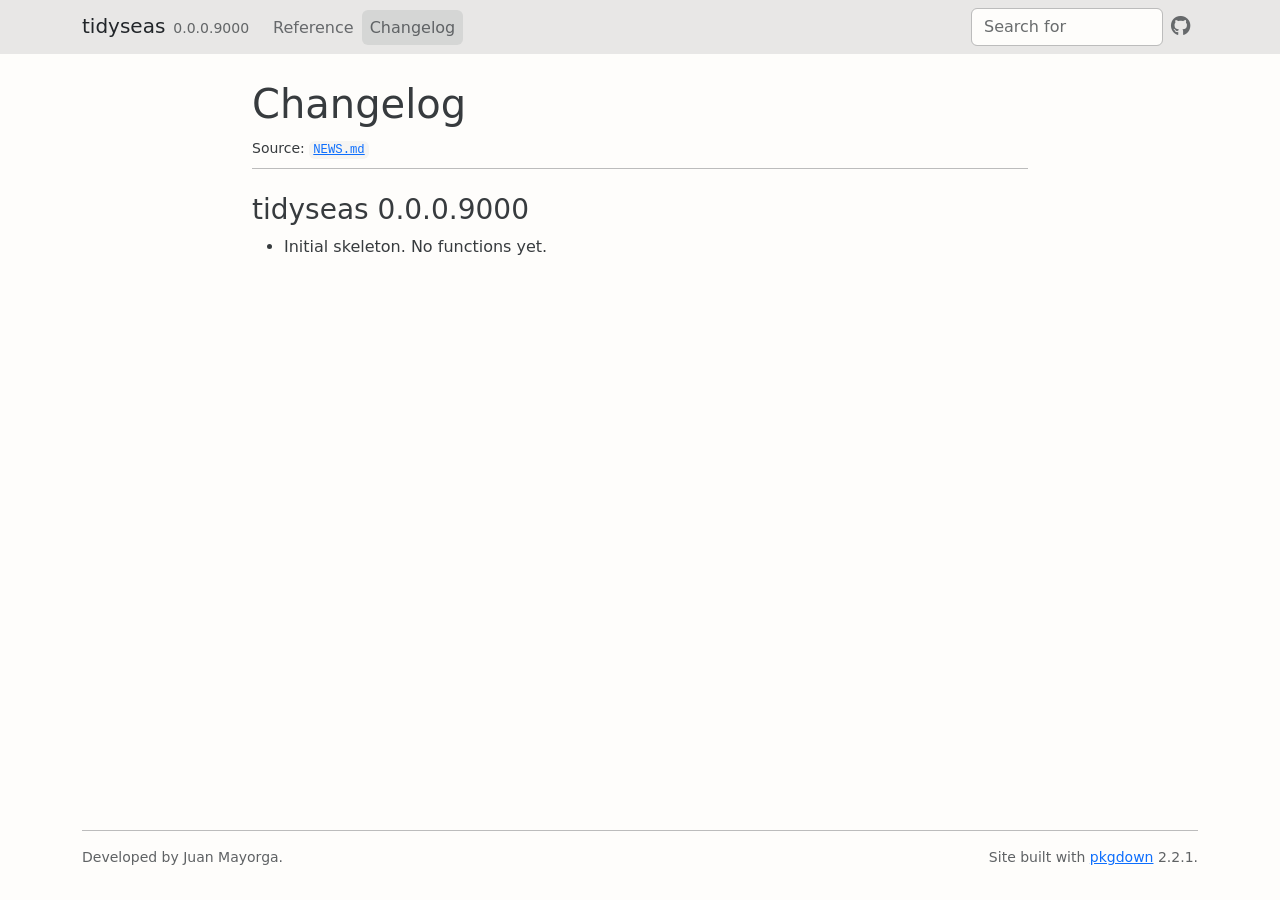
<file: news/index.html>
<!DOCTYPE html>
<!-- Generated by pkgdown: do not edit by hand --><html lang="en"><head><meta http-equiv="Content-Type" content="text/html; charset=UTF-8"><meta charset="utf-8"><meta http-equiv="X-UA-Compatible" content="IE=edge"><meta name="viewport" content="width=device-width, initial-scale=1, shrink-to-fit=no"><title>Changelog • tidyseas</title><script src="../deps/jquery-3.6.0/jquery-3.6.0.min.js"></script><meta name="viewport" content="width=device-width, initial-scale=1, shrink-to-fit=no"><link href="../deps/bootstrap-5.3.8/bootstrap.min.css" rel="stylesheet"><script src="../deps/bootstrap-5.3.8/bootstrap.bundle.min.js"></script><link href="../deps/font-awesome-6.5.2/css/all.min.css" rel="stylesheet"><link href="../deps/font-awesome-6.5.2/css/v4-shims.min.css" rel="stylesheet"><script src="../deps/headroom-0.11.0/headroom.min.js"></script><script src="../deps/headroom-0.11.0/jQuery.headroom.min.js"></script><script src="../deps/bootstrap-toc-1.0.1/bootstrap-toc.min.js"></script><script src="../deps/clipboard.js-2.0.11/clipboard.min.js"></script><script src="../deps/search-1.0.0/autocomplete.jquery.min.js"></script><script src="../deps/search-1.0.0/fuse.min.js"></script><script src="../deps/search-1.0.0/mark.min.js"></script><!-- pkgdown --><script src="../pkgdown.js"></script><link href="../extra.css" rel="stylesheet"><meta property="og:title" content="Changelog"></head><body>
    <a href="#main" class="visually-hidden-focusable">Skip to contents</a>


    <nav class="navbar navbar-expand-lg fixed-top bg-light" data-bs-theme="light" aria-label="Site navigation"><div class="container">

    <a class="navbar-brand me-2" href="../index.html">tidyseas</a>

    <small class="nav-text text-muted me-auto" data-bs-toggle="tooltip" data-bs-placement="bottom" title="">0.0.0.9000</small>


    <button class="navbar-toggler" type="button" data-bs-toggle="collapse" data-bs-target="#navbar" aria-controls="navbar" aria-expanded="false" aria-label="Toggle navigation">
      <span class="navbar-toggler-icon"></span>
    </button>

    <div id="navbar" class="collapse navbar-collapse ms-3">
      <ul class="navbar-nav me-auto"><li class="nav-item"><a class="nav-link" href="../reference/index.html">Reference</a></li>
<li class="active nav-item"><a class="nav-link" href="../news/index.html">Changelog</a></li>
      </ul><ul class="navbar-nav"><li class="nav-item"><form class="form-inline" role="search">
 <input class="form-control" type="search" name="search-input" id="search-input" autocomplete="off" aria-label="Search site" placeholder="Search for" data-search-index="../search.json"></form></li>
<li class="nav-item"><a class="external-link nav-link" href="https://github.com/pristine-seas/tidyseas/" aria-label="GitHub"><span class="fa fab fa-github fa-lg"></span></a></li>
      </ul></div>


  </div>
</nav><div class="container template-news">
<div class="row">
  <main id="main" class="col-md-9"><div class="page-header">

      <h1>Changelog</h1>
      <small>Source: <a href="https://github.com/pristine-seas/tidyseas/blob/main/NEWS.md" class="external-link"><code>NEWS.md</code></a></small>
    </div>

    <div class="section level2">
<h2 class="pkg-version" data-toc-text="0.0.0.9000" id="tidyseas-0009000">tidyseas 0.0.0.9000<a class="anchor" aria-label="anchor" href="#tidyseas-0009000"></a></h2>
<ul><li>Initial skeleton. No functions yet.</li>
</ul></div>
  </main></div>


    <footer><div class="pkgdown-footer-left">
  <p>Developed by Juan Mayorga.</p>
</div>

<div class="pkgdown-footer-right">
  <p>Site built with <a href="https://pkgdown.r-lib.org/" class="external-link">pkgdown</a> 2.2.1.</p>
</div>

    </footer></div>





  </body></html>
</file>
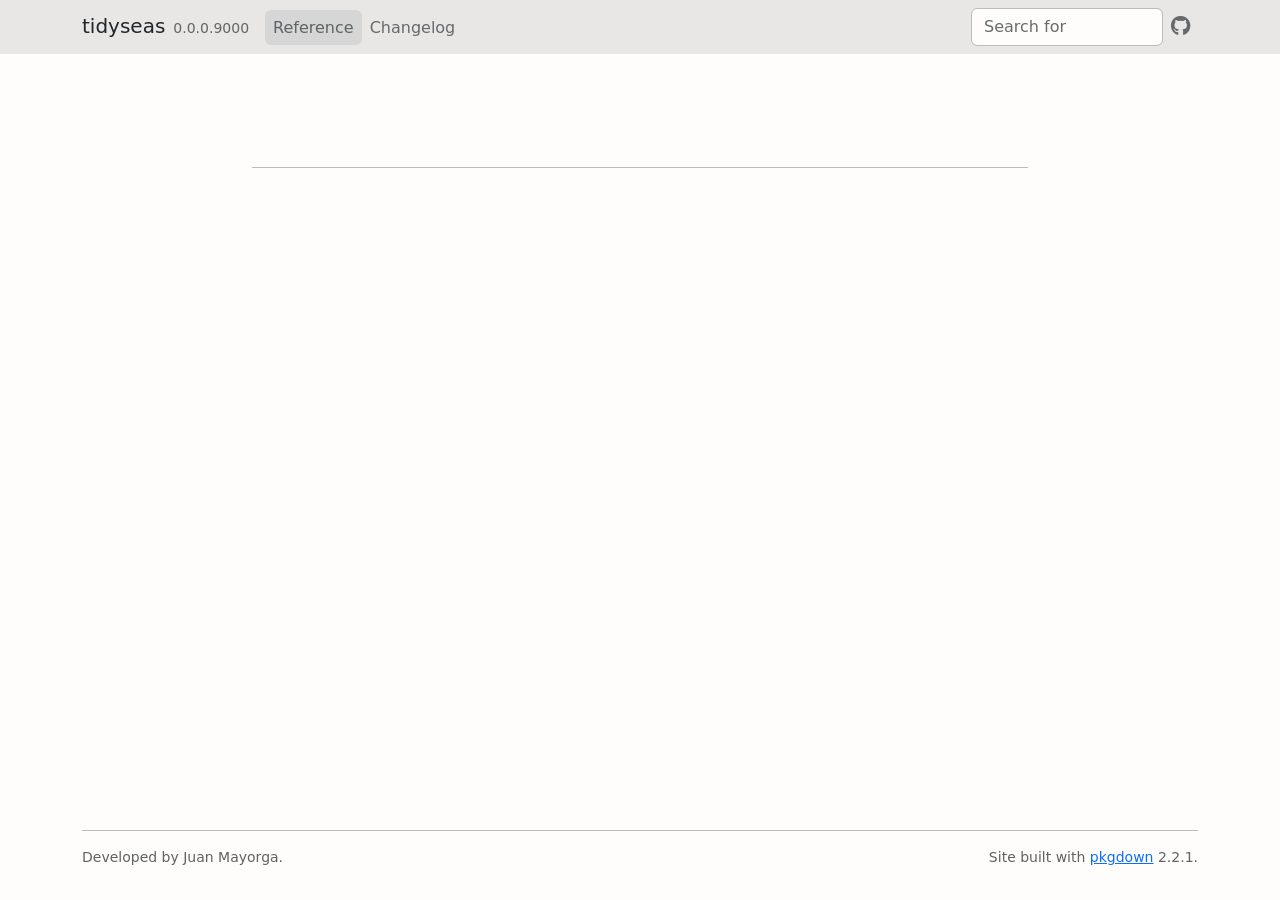
<file: reference/index.html>
<!DOCTYPE html>
<!-- Generated by pkgdown: do not edit by hand --><html lang="en"><head><meta http-equiv="Content-Type" content="text/html; charset=UTF-8"><meta charset="utf-8"><meta http-equiv="X-UA-Compatible" content="IE=edge"><meta name="viewport" content="width=device-width, initial-scale=1, shrink-to-fit=no"><title> • tidyseas</title><script src="../deps/jquery-3.6.0/jquery-3.6.0.min.js"></script><meta name="viewport" content="width=device-width, initial-scale=1, shrink-to-fit=no"><link href="../deps/bootstrap-5.3.8/bootstrap.min.css" rel="stylesheet"><script src="../deps/bootstrap-5.3.8/bootstrap.bundle.min.js"></script><link href="../deps/font-awesome-6.5.2/css/all.min.css" rel="stylesheet"><link href="../deps/font-awesome-6.5.2/css/v4-shims.min.css" rel="stylesheet"><script src="../deps/headroom-0.11.0/headroom.min.js"></script><script src="../deps/headroom-0.11.0/jQuery.headroom.min.js"></script><script src="../deps/bootstrap-toc-1.0.1/bootstrap-toc.min.js"></script><script src="../deps/clipboard.js-2.0.11/clipboard.min.js"></script><script src="../deps/search-1.0.0/autocomplete.jquery.min.js"></script><script src="../deps/search-1.0.0/fuse.min.js"></script><script src="../deps/search-1.0.0/mark.min.js"></script><!-- pkgdown --><script src="../pkgdown.js"></script><link href="../extra.css" rel="stylesheet"><meta property="og:title" content=""></head><body>
    <a href="#main" class="visually-hidden-focusable">Skip to contents</a>


    <nav class="navbar navbar-expand-lg fixed-top bg-light" data-bs-theme="light" aria-label="Site navigation"><div class="container">

    <a class="navbar-brand me-2" href="../index.html">tidyseas</a>

    <small class="nav-text text-muted me-auto" data-bs-toggle="tooltip" data-bs-placement="bottom" title="">0.0.0.9000</small>


    <button class="navbar-toggler" type="button" data-bs-toggle="collapse" data-bs-target="#navbar" aria-controls="navbar" aria-expanded="false" aria-label="Toggle navigation">
      <span class="navbar-toggler-icon"></span>
    </button>

    <div id="navbar" class="collapse navbar-collapse ms-3">
      <ul class="navbar-nav me-auto"><li class="active nav-item"><a class="nav-link" href="../reference/index.html">Reference</a></li>
<li class="nav-item"><a class="nav-link" href="../news/index.html">Changelog</a></li>
      </ul><ul class="navbar-nav"><li class="nav-item"><form class="form-inline" role="search">
 <input class="form-control" type="search" name="search-input" id="search-input" autocomplete="off" aria-label="Search site" placeholder="Search for" data-search-index="../search.json"></form></li>
<li class="nav-item"><a class="external-link nav-link" href="https://github.com/pristine-seas/tidyseas/" aria-label="GitHub"><span class="fa fab fa-github fa-lg"></span></a></li>
      </ul></div>


  </div>
</nav><div class="container template-reference-index">
<div class="row">
  <main id="main" class="col-md-9"><div class="page-header">

      <h1></h1>
    </div>


  </main></div>


    <footer><div class="pkgdown-footer-left">
  <p>Developed by Juan Mayorga.</p>
</div>

<div class="pkgdown-footer-right">
  <p>Site built with <a href="https://pkgdown.r-lib.org/" class="external-link">pkgdown</a> 2.2.1.</p>
</div>

    </footer></div>





  </body></html>
</file>
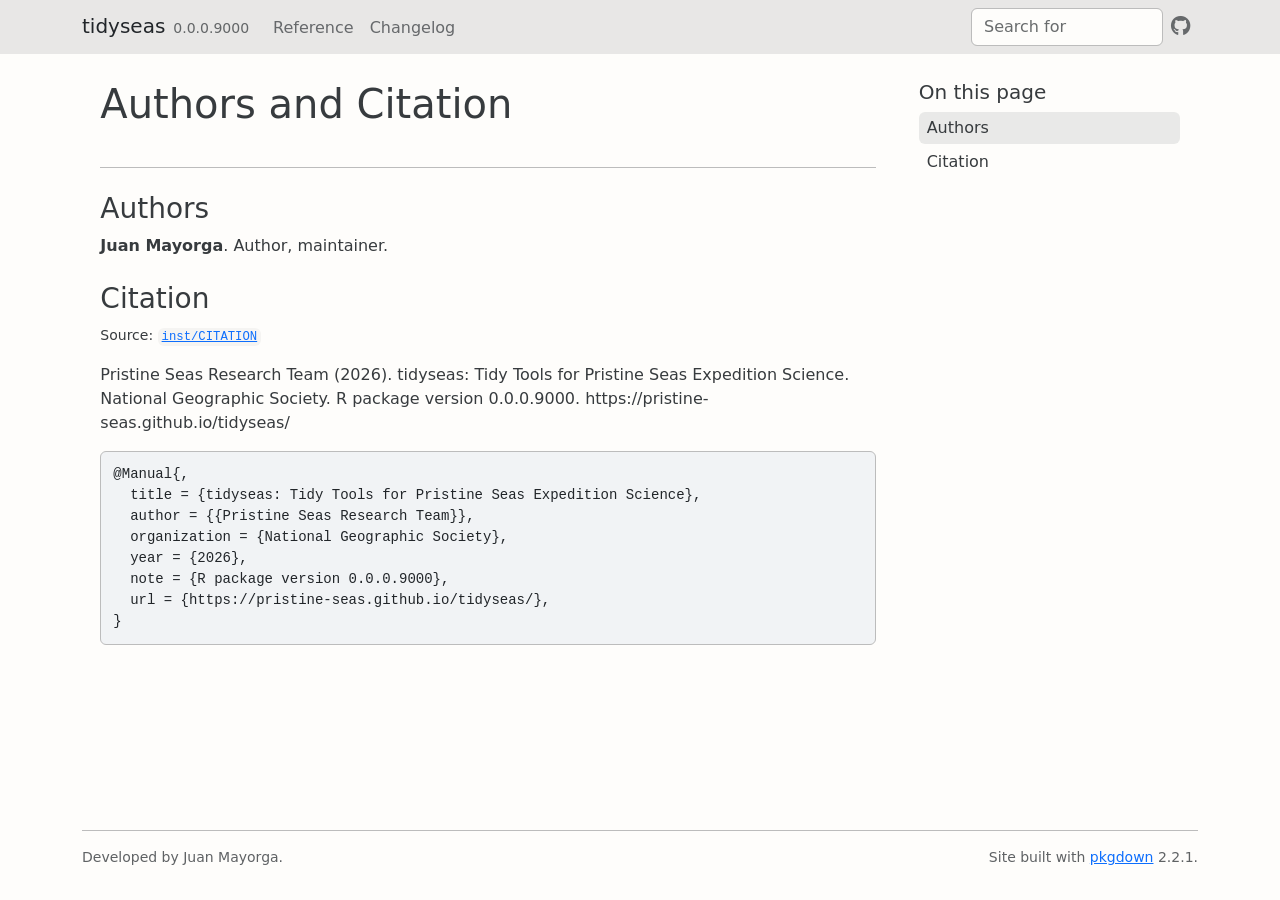
<file: authors.html>
<!DOCTYPE html>
<!-- Generated by pkgdown: do not edit by hand --><html lang="en"><head><meta http-equiv="Content-Type" content="text/html; charset=UTF-8"><meta charset="utf-8"><meta http-equiv="X-UA-Compatible" content="IE=edge"><meta name="viewport" content="width=device-width, initial-scale=1, shrink-to-fit=no"><title>Authors and Citation • tidyseas</title><script src="deps/jquery-3.6.0/jquery-3.6.0.min.js"></script><meta name="viewport" content="width=device-width, initial-scale=1, shrink-to-fit=no"><link href="deps/bootstrap-5.3.8/bootstrap.min.css" rel="stylesheet"><script src="deps/bootstrap-5.3.8/bootstrap.bundle.min.js"></script><link href="deps/font-awesome-6.5.2/css/all.min.css" rel="stylesheet"><link href="deps/font-awesome-6.5.2/css/v4-shims.min.css" rel="stylesheet"><script src="deps/headroom-0.11.0/headroom.min.js"></script><script src="deps/headroom-0.11.0/jQuery.headroom.min.js"></script><script src="deps/bootstrap-toc-1.0.1/bootstrap-toc.min.js"></script><script src="deps/clipboard.js-2.0.11/clipboard.min.js"></script><script src="deps/search-1.0.0/autocomplete.jquery.min.js"></script><script src="deps/search-1.0.0/fuse.min.js"></script><script src="deps/search-1.0.0/mark.min.js"></script><!-- pkgdown --><script src="pkgdown.js"></script><link href="extra.css" rel="stylesheet"><meta property="og:title" content="Authors and Citation"></head><body>
    <a href="#main" class="visually-hidden-focusable">Skip to contents</a>


    <nav class="navbar navbar-expand-lg fixed-top bg-light" data-bs-theme="light" aria-label="Site navigation"><div class="container">

    <a class="navbar-brand me-2" href="index.html">tidyseas</a>

    <small class="nav-text text-muted me-auto" data-bs-toggle="tooltip" data-bs-placement="bottom" title="">0.0.0.9000</small>


    <button class="navbar-toggler" type="button" data-bs-toggle="collapse" data-bs-target="#navbar" aria-controls="navbar" aria-expanded="false" aria-label="Toggle navigation">
      <span class="navbar-toggler-icon"></span>
    </button>

    <div id="navbar" class="collapse navbar-collapse ms-3">
      <ul class="navbar-nav me-auto"><li class="nav-item"><a class="nav-link" href="reference/index.html">Reference</a></li>
<li class="nav-item"><a class="nav-link" href="news/index.html">Changelog</a></li>
      </ul><ul class="navbar-nav"><li class="nav-item"><form class="form-inline" role="search">
 <input class="form-control" type="search" name="search-input" id="search-input" autocomplete="off" aria-label="Search site" placeholder="Search for" data-search-index="search.json"></form></li>
<li class="nav-item"><a class="external-link nav-link" href="https://github.com/pristine-seas/tidyseas/" aria-label="GitHub"><span class="fa fab fa-github fa-lg"></span></a></li>
      </ul></div>


  </div>
</nav><div class="container template-citation-authors">
<div class="row">
  <main id="main" class="col-md-9"><div class="page-header">

      <h1>Authors and Citation</h1>
    </div>

    <div class="section level2">
      <h2>Authors</h2>

      <ul class="list-unstyled"><li>
          <p><strong>Juan Mayorga</strong>. Author, maintainer.
          </p>
        </li>
      </ul></div>

    <div class="section level2">
      <h2 id="citation">Citation</h2>
      <p><small class="dont-index">Source: <a href="https://github.com/pristine-seas/tidyseas/blob/main/inst/CITATION" class="external-link"><code>inst/CITATION</code></a></small></p>

      <p>Pristine Seas Research Team (2026). tidyseas: Tidy Tools for Pristine Seas Expedition Science. National Geographic Society. R package version 0.0.0.9000. https://pristine-seas.github.io/tidyseas/</p>
      <pre>@Manual{,
  title = {tidyseas: Tidy Tools for Pristine Seas Expedition Science},
  author = {{Pristine Seas Research Team}},
  organization = {National Geographic Society},
  year = {2026},
  note = {R package version 0.0.0.9000},
  url = {https://pristine-seas.github.io/tidyseas/},
}</pre>
    </div>

  </main><aside class="col-md-3"><nav id="toc" aria-label="Table of contents"><h2>On this page</h2>
    </nav></aside></div>


    <footer><div class="pkgdown-footer-left">
  <p>Developed by Juan Mayorga.</p>
</div>

<div class="pkgdown-footer-right">
  <p>Site built with <a href="https://pkgdown.r-lib.org/" class="external-link">pkgdown</a> 2.2.1.</p>
</div>

    </footer></div>





  </body></html>
</file>
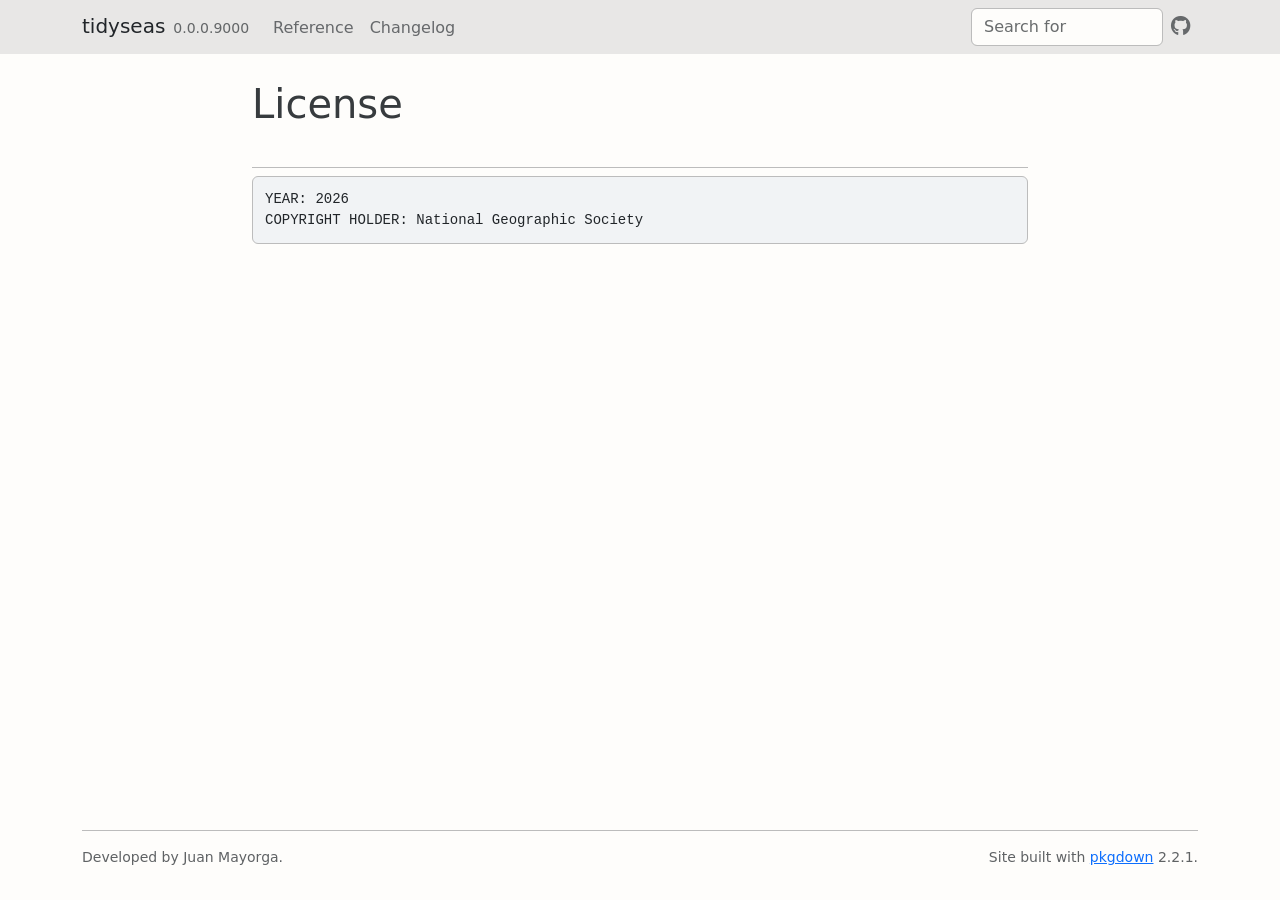
<file: LICENSE-text.html>
<!DOCTYPE html>
<!-- Generated by pkgdown: do not edit by hand --><html lang="en"><head><meta http-equiv="Content-Type" content="text/html; charset=UTF-8"><meta charset="utf-8"><meta http-equiv="X-UA-Compatible" content="IE=edge"><meta name="viewport" content="width=device-width, initial-scale=1, shrink-to-fit=no"><title>License • tidyseas</title><script src="deps/jquery-3.6.0/jquery-3.6.0.min.js"></script><meta name="viewport" content="width=device-width, initial-scale=1, shrink-to-fit=no"><link href="deps/bootstrap-5.3.8/bootstrap.min.css" rel="stylesheet"><script src="deps/bootstrap-5.3.8/bootstrap.bundle.min.js"></script><link href="deps/font-awesome-6.5.2/css/all.min.css" rel="stylesheet"><link href="deps/font-awesome-6.5.2/css/v4-shims.min.css" rel="stylesheet"><script src="deps/headroom-0.11.0/headroom.min.js"></script><script src="deps/headroom-0.11.0/jQuery.headroom.min.js"></script><script src="deps/bootstrap-toc-1.0.1/bootstrap-toc.min.js"></script><script src="deps/clipboard.js-2.0.11/clipboard.min.js"></script><script src="deps/search-1.0.0/autocomplete.jquery.min.js"></script><script src="deps/search-1.0.0/fuse.min.js"></script><script src="deps/search-1.0.0/mark.min.js"></script><!-- pkgdown --><script src="pkgdown.js"></script><link href="extra.css" rel="stylesheet"><meta property="og:title" content="License"></head><body>
    <a href="#main" class="visually-hidden-focusable">Skip to contents</a>


    <nav class="navbar navbar-expand-lg fixed-top bg-light" data-bs-theme="light" aria-label="Site navigation"><div class="container">

    <a class="navbar-brand me-2" href="index.html">tidyseas</a>

    <small class="nav-text text-muted me-auto" data-bs-toggle="tooltip" data-bs-placement="bottom" title="">0.0.0.9000</small>


    <button class="navbar-toggler" type="button" data-bs-toggle="collapse" data-bs-target="#navbar" aria-controls="navbar" aria-expanded="false" aria-label="Toggle navigation">
      <span class="navbar-toggler-icon"></span>
    </button>

    <div id="navbar" class="collapse navbar-collapse ms-3">
      <ul class="navbar-nav me-auto"><li class="nav-item"><a class="nav-link" href="reference/index.html">Reference</a></li>
<li class="nav-item"><a class="nav-link" href="news/index.html">Changelog</a></li>
      </ul><ul class="navbar-nav"><li class="nav-item"><form class="form-inline" role="search">
 <input class="form-control" type="search" name="search-input" id="search-input" autocomplete="off" aria-label="Search site" placeholder="Search for" data-search-index="search.json"></form></li>
<li class="nav-item"><a class="external-link nav-link" href="https://github.com/pristine-seas/tidyseas/" aria-label="GitHub"><span class="fa fab fa-github fa-lg"></span></a></li>
      </ul></div>


  </div>
</nav><div class="container template-title-body">
<div class="row">
  <main id="main" class="col-md-9"><div class="page-header">

      <h1>License</h1>

    </div>

<pre>YEAR: 2026
COPYRIGHT HOLDER: National Geographic Society
</pre>

  </main></div>


    <footer><div class="pkgdown-footer-left">
  <p>Developed by Juan Mayorga.</p>
</div>

<div class="pkgdown-footer-right">
  <p>Site built with <a href="https://pkgdown.r-lib.org/" class="external-link">pkgdown</a> 2.2.1.</p>
</div>

    </footer></div>





  </body></html>
</file>
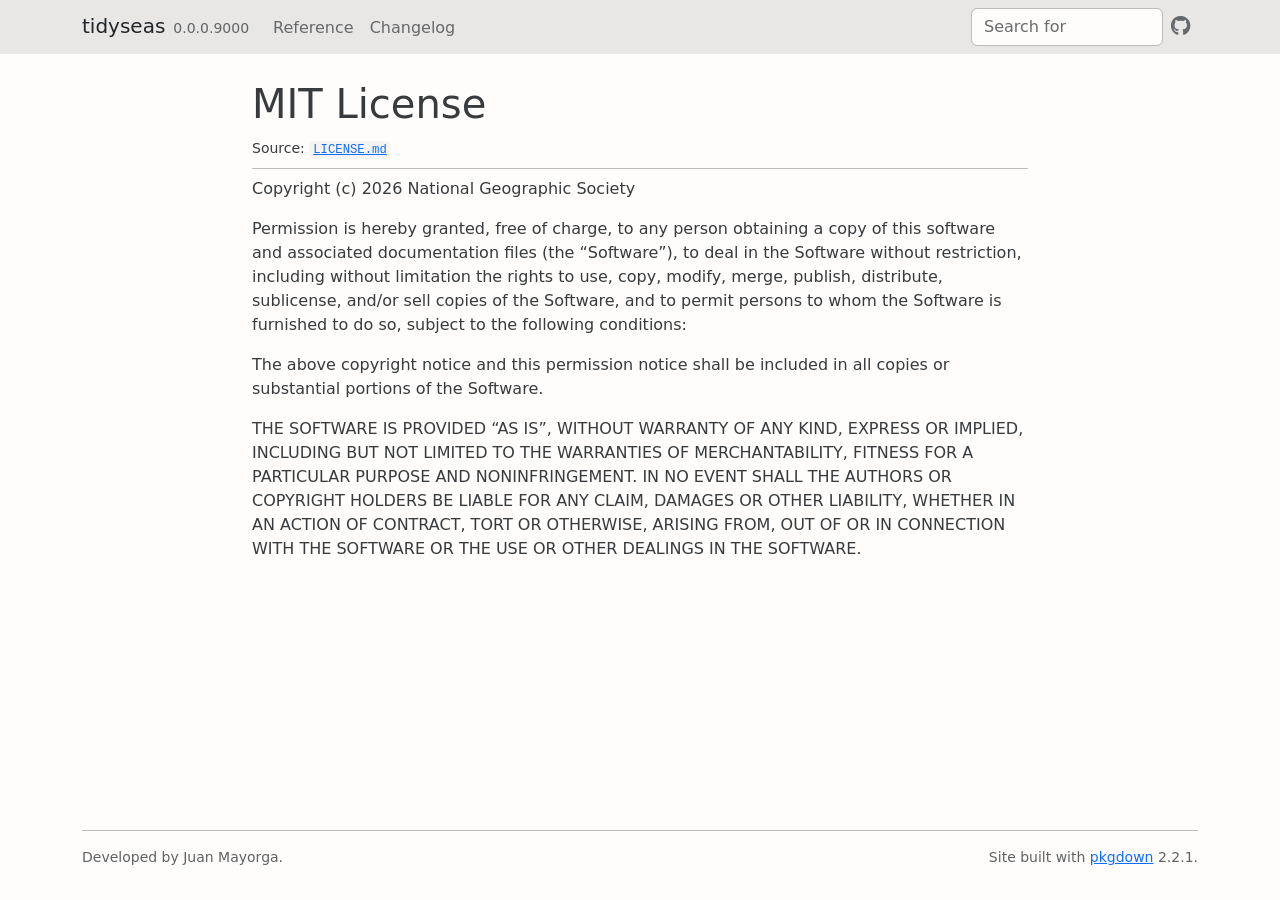
<file: LICENSE.html>
<!DOCTYPE html>
<!-- Generated by pkgdown: do not edit by hand --><html lang="en"><head><meta http-equiv="Content-Type" content="text/html; charset=UTF-8"><meta charset="utf-8"><meta http-equiv="X-UA-Compatible" content="IE=edge"><meta name="viewport" content="width=device-width, initial-scale=1, shrink-to-fit=no"><title>MIT License • tidyseas</title><script src="deps/jquery-3.6.0/jquery-3.6.0.min.js"></script><meta name="viewport" content="width=device-width, initial-scale=1, shrink-to-fit=no"><link href="deps/bootstrap-5.3.8/bootstrap.min.css" rel="stylesheet"><script src="deps/bootstrap-5.3.8/bootstrap.bundle.min.js"></script><link href="deps/font-awesome-6.5.2/css/all.min.css" rel="stylesheet"><link href="deps/font-awesome-6.5.2/css/v4-shims.min.css" rel="stylesheet"><script src="deps/headroom-0.11.0/headroom.min.js"></script><script src="deps/headroom-0.11.0/jQuery.headroom.min.js"></script><script src="deps/bootstrap-toc-1.0.1/bootstrap-toc.min.js"></script><script src="deps/clipboard.js-2.0.11/clipboard.min.js"></script><script src="deps/search-1.0.0/autocomplete.jquery.min.js"></script><script src="deps/search-1.0.0/fuse.min.js"></script><script src="deps/search-1.0.0/mark.min.js"></script><!-- pkgdown --><script src="pkgdown.js"></script><link href="extra.css" rel="stylesheet"><meta property="og:title" content="MIT License"></head><body>
    <a href="#main" class="visually-hidden-focusable">Skip to contents</a>


    <nav class="navbar navbar-expand-lg fixed-top bg-light" data-bs-theme="light" aria-label="Site navigation"><div class="container">

    <a class="navbar-brand me-2" href="index.html">tidyseas</a>

    <small class="nav-text text-muted me-auto" data-bs-toggle="tooltip" data-bs-placement="bottom" title="">0.0.0.9000</small>


    <button class="navbar-toggler" type="button" data-bs-toggle="collapse" data-bs-target="#navbar" aria-controls="navbar" aria-expanded="false" aria-label="Toggle navigation">
      <span class="navbar-toggler-icon"></span>
    </button>

    <div id="navbar" class="collapse navbar-collapse ms-3">
      <ul class="navbar-nav me-auto"><li class="nav-item"><a class="nav-link" href="reference/index.html">Reference</a></li>
<li class="nav-item"><a class="nav-link" href="news/index.html">Changelog</a></li>
      </ul><ul class="navbar-nav"><li class="nav-item"><form class="form-inline" role="search">
 <input class="form-control" type="search" name="search-input" id="search-input" autocomplete="off" aria-label="Search site" placeholder="Search for" data-search-index="search.json"></form></li>
<li class="nav-item"><a class="external-link nav-link" href="https://github.com/pristine-seas/tidyseas/" aria-label="GitHub"><span class="fa fab fa-github fa-lg"></span></a></li>
      </ul></div>


  </div>
</nav><div class="container template-title-body">
<div class="row">
  <main id="main" class="col-md-9"><div class="page-header">

      <h1>MIT License</h1>
      <small class="dont-index">Source: <a href="https://github.com/pristine-seas/tidyseas/blob/main/LICENSE.md" class="external-link"><code>LICENSE.md</code></a></small>
    </div>

<div id="mit-license" class="section level1">

<p>Copyright (c) 2026 National Geographic Society</p>
<p>Permission is hereby granted, free of charge, to any person obtaining a copy of this software and associated documentation files (the “Software”), to deal in the Software without restriction, including without limitation the rights to use, copy, modify, merge, publish, distribute, sublicense, and/or sell copies of the Software, and to permit persons to whom the Software is furnished to do so, subject to the following conditions:</p>
<p>The above copyright notice and this permission notice shall be included in all copies or substantial portions of the Software.</p>
<p>THE SOFTWARE IS PROVIDED “AS IS”, WITHOUT WARRANTY OF ANY KIND, EXPRESS OR IMPLIED, INCLUDING BUT NOT LIMITED TO THE WARRANTIES OF MERCHANTABILITY, FITNESS FOR A PARTICULAR PURPOSE AND NONINFRINGEMENT. IN NO EVENT SHALL THE AUTHORS OR COPYRIGHT HOLDERS BE LIABLE FOR ANY CLAIM, DAMAGES OR OTHER LIABILITY, WHETHER IN AN ACTION OF CONTRACT, TORT OR OTHERWISE, ARISING FROM, OUT OF OR IN CONNECTION WITH THE SOFTWARE OR THE USE OR OTHER DEALINGS IN THE SOFTWARE.</p>
</div>

  </main></div>


    <footer><div class="pkgdown-footer-left">
  <p>Developed by Juan Mayorga.</p>
</div>

<div class="pkgdown-footer-right">
  <p>Site built with <a href="https://pkgdown.r-lib.org/" class="external-link">pkgdown</a> 2.2.1.</p>
</div>

    </footer></div>





  </body></html>
</file>
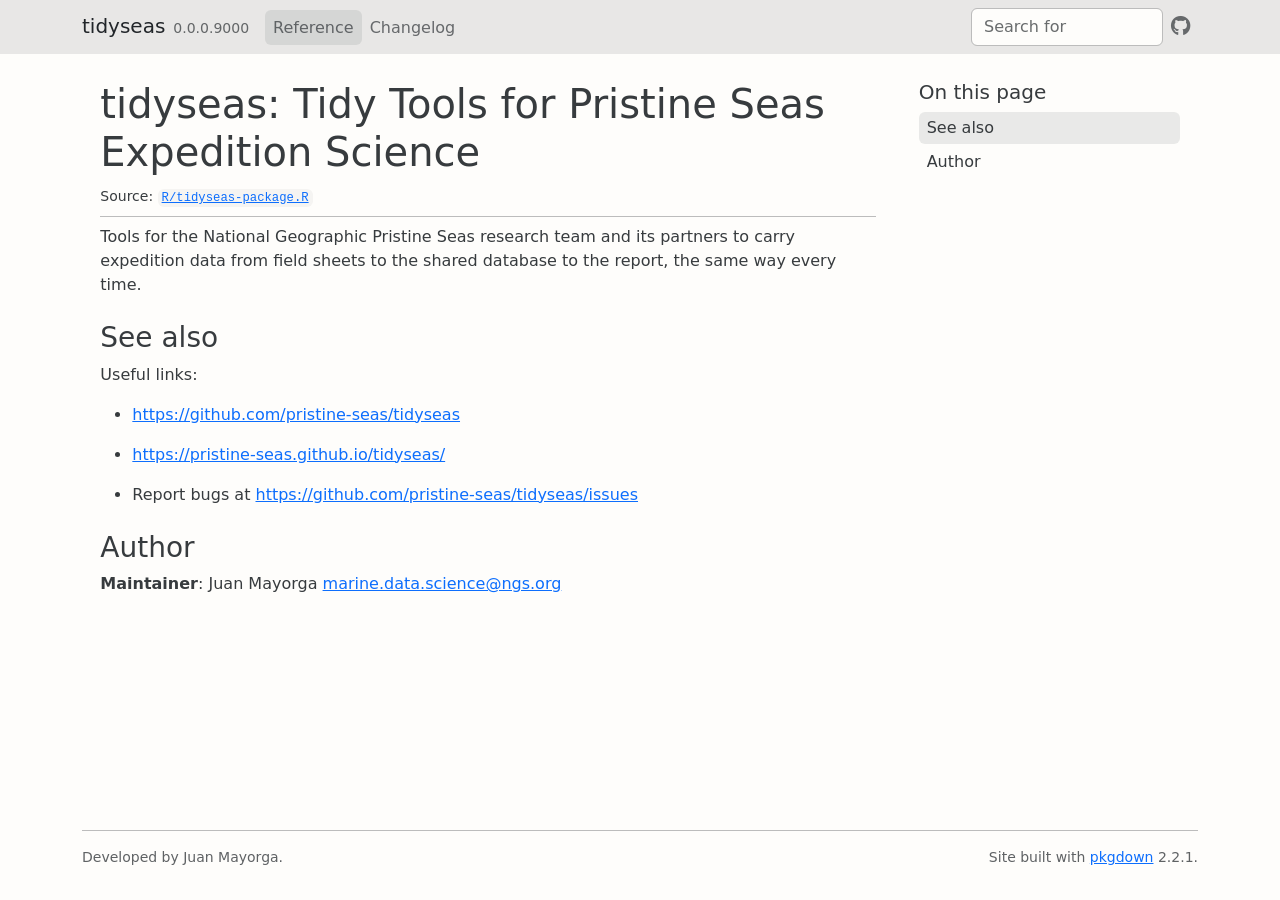
<file: reference/tidyseas-package.html>
<!DOCTYPE html>
<!-- Generated by pkgdown: do not edit by hand --><html lang="en"><head><meta http-equiv="Content-Type" content="text/html; charset=UTF-8"><meta charset="utf-8"><meta http-equiv="X-UA-Compatible" content="IE=edge"><meta name="viewport" content="width=device-width, initial-scale=1, shrink-to-fit=no"><title>tidyseas: Tidy Tools for Pristine Seas Expedition Science — tidyseas-package • tidyseas</title><script src="../deps/jquery-3.6.0/jquery-3.6.0.min.js"></script><meta name="viewport" content="width=device-width, initial-scale=1, shrink-to-fit=no"><link href="../deps/bootstrap-5.3.8/bootstrap.min.css" rel="stylesheet"><script src="../deps/bootstrap-5.3.8/bootstrap.bundle.min.js"></script><link href="../deps/font-awesome-6.5.2/css/all.min.css" rel="stylesheet"><link href="../deps/font-awesome-6.5.2/css/v4-shims.min.css" rel="stylesheet"><script src="../deps/headroom-0.11.0/headroom.min.js"></script><script src="../deps/headroom-0.11.0/jQuery.headroom.min.js"></script><script src="../deps/bootstrap-toc-1.0.1/bootstrap-toc.min.js"></script><script src="../deps/clipboard.js-2.0.11/clipboard.min.js"></script><script src="../deps/search-1.0.0/autocomplete.jquery.min.js"></script><script src="../deps/search-1.0.0/fuse.min.js"></script><script src="../deps/search-1.0.0/mark.min.js"></script><!-- pkgdown --><script src="../pkgdown.js"></script><link href="../extra.css" rel="stylesheet"><meta property="og:title" content="tidyseas: Tidy Tools for Pristine Seas Expedition Science — tidyseas-package"><meta name="description" content="Tools for the National Geographic Pristine Seas research team and its partners to carry expedition data from field sheets to the shared database to the report, the same way every time."><meta property="og:description" content="Tools for the National Geographic Pristine Seas research team and its partners to carry expedition data from field sheets to the shared database to the report, the same way every time."></head><body>
    <a href="#main" class="visually-hidden-focusable">Skip to contents</a>


    <nav class="navbar navbar-expand-lg fixed-top bg-light" data-bs-theme="light" aria-label="Site navigation"><div class="container">

    <a class="navbar-brand me-2" href="../index.html">tidyseas</a>

    <small class="nav-text text-muted me-auto" data-bs-toggle="tooltip" data-bs-placement="bottom" title="">0.0.0.9000</small>


    <button class="navbar-toggler" type="button" data-bs-toggle="collapse" data-bs-target="#navbar" aria-controls="navbar" aria-expanded="false" aria-label="Toggle navigation">
      <span class="navbar-toggler-icon"></span>
    </button>

    <div id="navbar" class="collapse navbar-collapse ms-3">
      <ul class="navbar-nav me-auto"><li class="active nav-item"><a class="nav-link" href="../reference/index.html">Reference</a></li>
<li class="nav-item"><a class="nav-link" href="../news/index.html">Changelog</a></li>
      </ul><ul class="navbar-nav"><li class="nav-item"><form class="form-inline" role="search">
 <input class="form-control" type="search" name="search-input" id="search-input" autocomplete="off" aria-label="Search site" placeholder="Search for" data-search-index="../search.json"></form></li>
<li class="nav-item"><a class="external-link nav-link" href="https://github.com/pristine-seas/tidyseas/" aria-label="GitHub"><span class="fa fab fa-github fa-lg"></span></a></li>
      </ul></div>


  </div>
</nav><div class="container template-reference-topic">
<div class="row">
  <main id="main" class="col-md-9"><div class="page-header">

      <h1>tidyseas: Tidy Tools for Pristine Seas Expedition Science</h1>
      <small class="dont-index">Source: <a href="https://github.com/pristine-seas/tidyseas/blob/main/R/tidyseas-package.R" class="external-link"><code>R/tidyseas-package.R</code></a></small>
      <div class="d-none name"><code>tidyseas-package.Rd</code></div>
    </div>

    <div class="ref-description section level2">
    <p>Tools for the National Geographic Pristine Seas research team and its partners to carry expedition data from field sheets to the shared database to the report, the same way every time.</p>
    </div>


    <div class="section level2">
    <h2 id="see-also">See also<a class="anchor" aria-label="anchor" href="#see-also"></a></h2>
    <div class="dont-index"><p>Useful links:</p><ul><li><p><a href="https://github.com/pristine-seas/tidyseas" class="external-link">https://github.com/pristine-seas/tidyseas</a></p></li>
<li><p><a href="https://pristine-seas.github.io/tidyseas/">https://pristine-seas.github.io/tidyseas/</a></p></li>
<li><p>Report bugs at <a href="https://github.com/pristine-seas/tidyseas/issues" class="external-link">https://github.com/pristine-seas/tidyseas/issues</a></p></li>
</ul></div>
    </div>
    <div class="section level2">
    <h2 id="author">Author<a class="anchor" aria-label="anchor" href="#author"></a></h2>
    <p><strong>Maintainer</strong>: Juan Mayorga <a href="mailto:marine.data.science@ngs.org">marine.data.science@ngs.org</a></p>
    </div>

  </main><aside class="col-md-3"><nav id="toc" aria-label="Table of contents"><h2>On this page</h2>
    </nav></aside></div>


    <footer><div class="pkgdown-footer-left">
  <p>Developed by Juan Mayorga.</p>
</div>

<div class="pkgdown-footer-right">
  <p>Site built with <a href="https://pkgdown.r-lib.org/" class="external-link">pkgdown</a> 2.2.1.</p>
</div>

    </footer></div>





  </body></html>
</file>
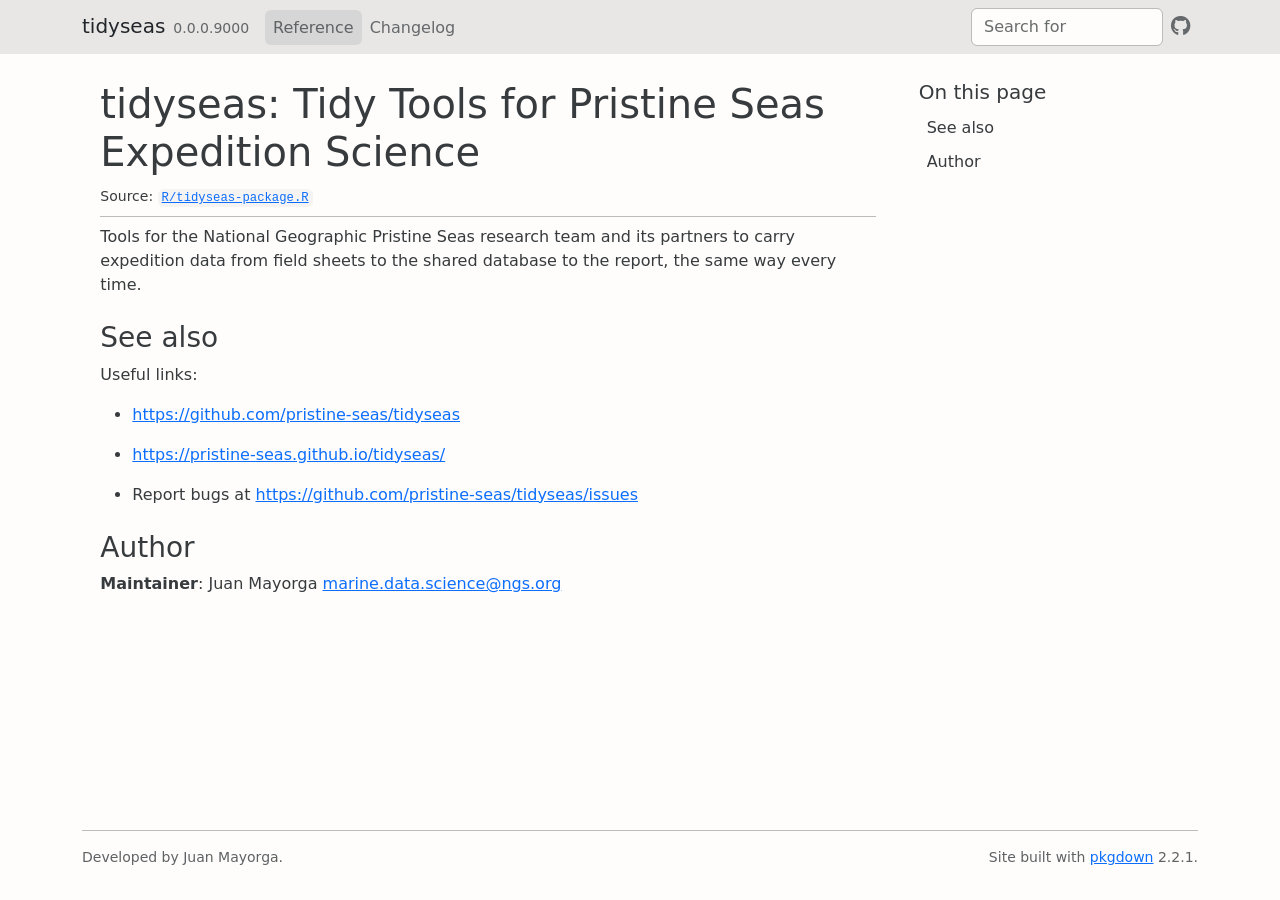
<file: reference/tidyseas.html>
<html>
  <head>
    <meta http-equiv="refresh" content="0;URL=https://pristine-seas.github.io/tidyseas/reference/tidyseas-package.html" />
    <meta name="robots" content="noindex">
    <link rel="canonical" href="https://pristine-seas.github.io/tidyseas/reference/tidyseas-package.html">
  </head>
</html>
</file>
<file: extra.css>
/* The Pristine Seas shield sits in the README title. pkgdown's stylesheet
   forces images to height: auto, which would let it fill the column, so pin
   it to the height of the title block and float it right. */
.page-header h1 img {
  width: auto;
  height: 90px;
  float: right;
  margin-top: 2px;
}

/* Lead line under the page title: the header rule moves below the subtitle
   so the title, shield and subtitle read as one block. */
.template-home .page-header { border-bottom: 0; margin-bottom: 0; padding-bottom: 0; min-height: 0; }
.template-home .page-header h1 { margin-bottom: 0; }
.template-home p.subtitle {
  font-size: 1.25rem;
  color: var(--bs-secondary-color, #6c757d);
  margin: 0.25rem 0 1.5rem;
  padding-bottom: 1rem;
  border-bottom: 1px solid var(--bs-border-color, #dee2e6);
}
</file>
<file: deps/font-awesome-6.5.2/css/v4-shims.min.css>
/*!
 * Font Awesome Free 6.5.2 by @fontawesome - https://fontawesome.com
 * License - https://fontawesome.com/license/free (Icons: CC BY 4.0, Fonts: SIL OFL 1.1, Code: MIT License)
 * Copyright 2024 Fonticons, Inc.
 */
.fa.fa-glass:before{content:"\f000"}.fa.fa-envelope-o{font-family:"Font Awesome 6 Free";font-weight:400}.fa.fa-envelope-o:before{content:"\f0e0"}.fa.fa-star-o{font-family:"Font Awesome 6 Free";font-weight:400}.fa.fa-star-o:before{content:"\f005"}.fa.fa-close:before,.fa.fa-remove:before{content:"\f00d"}.fa.fa-gear:before{content:"\f013"}.fa.fa-trash-o{font-family:"Font Awesome 6 Free";font-weight:400}.fa.fa-trash-o:before{content:"\f2ed"}.fa.fa-home:before{content:"\f015"}.fa.fa-file-o{font-family:"Font Awesome 6 Free";font-weight:400}.fa.fa-file-o:before{content:"\f15b"}.fa.fa-clock-o{font-family:"Font Awesome 6 Free";font-weight:400}.fa.fa-clock-o:before{content:"\f017"}.fa.fa-arrow-circle-o-down{font-family:"Font Awesome 6 Free";font-weight:400}.fa.fa-arrow-circle-o-down:before{content:"\f358"}.fa.fa-arrow-circle-o-up{font-family:"Font Awesome 6 Free";font-weight:400}.fa.fa-arrow-circle-o-up:before{content:"\f35b"}.fa.fa-play-circle-o{font-family:"Font Awesome 6 Free";font-weight:400}.fa.fa-play-circle-o:before{content:"\f144"}.fa.fa-repeat:before,.fa.fa-rotate-right:before{content:"\f01e"}.fa.fa-refresh:before{content:"\f021"}.fa.fa-list-alt{font-family:"Font Awesome 6 Free";font-weight:400}.fa.fa-list-alt:before{content:"\f022"}.fa.fa-dedent:before{content:"\f03b"}.fa.fa-video-camera:before{content:"\f03d"}.fa.fa-picture-o{font-family:"Font Awesome 6 Free";font-weight:400}.fa.fa-picture-o:before{content:"\f03e"}.fa.fa-photo{font-family:"Font Awesome 6 Free";font-weight:400}.fa.fa-photo:before{content:"\f03e"}.fa.fa-image{font-family:"Font Awesome 6 Free";font-weight:400}.fa.fa-image:before{content:"\f03e"}.fa.fa-map-marker:before{content:"\f3c5"}.fa.fa-pencil-square-o{font-family:"Font Awesome 6 Free";font-weight:400}.fa.fa-pencil-square-o:before{content:"\f044"}.fa.fa-edit{font-family:"Font Awesome 6 Free";font-weight:400}.fa.fa-edit:before{content:"\f044"}.fa.fa-share-square-o:before{content:"\f14d"}.fa.fa-check-square-o{font-family:"Font Awesome 6 Free";font-weight:400}.fa.fa-check-square-o:before{content:"\f14a"}.fa.fa-arrows:before{content:"\f0b2"}.fa.fa-times-circle-o{font-family:"Font Awesome 6 Free";font-weight:400}.fa.fa-times-circle-o:before{content:"\f057"}.fa.fa-check-circle-o{font-family:"Font Awesome 6 Free";font-weight:400}.fa.fa-check-circle-o:before{content:"\f058"}.fa.fa-mail-forward:before{content:"\f064"}.fa.fa-expand:before{content:"\f424"}.fa.fa-compress:before{content:"\f422"}.fa.fa-eye,.fa.fa-eye-slash{font-family:"Font Awesome 6 Free";font-weight:400}.fa.fa-warning:before{content:"\f071"}.fa.fa-calendar:before{content:"\f073"}.fa.fa-arrows-v:before{content:"\f338"}.fa.fa-arrows-h:before{content:"\f337"}.fa.fa-bar-chart-o:before,.fa.fa-bar-chart:before{content:"\e0e3"}.fa.fa-twitter-square{font-family:"Font Awesome 6 Brands";font-weight:400}.fa.fa-twitter-square:before{content:"\f081"}.fa.fa-facebook-square{font-family:"Font Awesome 6 Brands";font-weight:400}.fa.fa-facebook-square:before{content:"\f082"}.fa.fa-gears:before{content:"\f085"}.fa.fa-thumbs-o-up{font-family:"Font Awesome 6 Free";font-weight:400}.fa.fa-thumbs-o-up:before{content:"\f164"}.fa.fa-thumbs-o-down{font-family:"Font Awesome 6 Free";font-weight:400}.fa.fa-thumbs-o-down:before{content:"\f165"}.fa.fa-heart-o{font-family:"Font Awesome 6 Free";font-weight:400}.fa.fa-heart-o:before{content:"\f004"}.fa.fa-sign-out:before{content:"\f2f5"}.fa.fa-linkedin-square{font-family:"Font Awesome 6 Brands";font-weight:400}.fa.fa-linkedin-square:before{content:"\f08c"}.fa.fa-thumb-tack:before{content:"\f08d"}.fa.fa-external-link:before{content:"\f35d"}.fa.fa-sign-in:before{content:"\f2f6"}.fa.fa-github-square{font-family:"Font Awesome 6 Brands";font-weight:400}.fa.fa-github-square:before{content:"\f092"}.fa.fa-lemon-o{font-family:"Font Awesome 6 Free";font-weight:400}.fa.fa-lemon-o:before{content:"\f094"}.fa.fa-square-o{font-family:"Font Awesome 6 Free";font-weight:400}.fa.fa-square-o:before{content:"\f0c8"}.fa.fa-bookmark-o{font-family:"Font Awesome 6 Free";font-weight:400}.fa.fa-bookmark-o:before{content:"\f02e"}.fa.fa-facebook,.fa.fa-twitter{font-family:"Font Awesome 6 Brands";font-weight:400}.fa.fa-facebook:before{content:"\f39e"}.fa.fa-facebook-f{font-family:"Font Awesome 6 Brands";font-weight:400}.fa.fa-facebook-f:before{content:"\f39e"}.fa.fa-github{font-family:"Font Awesome 6 Brands";font-weight:400}.fa.fa-credit-card{font-family:"Font Awesome 6 Free";font-weight:400}.fa.fa-feed:before{content:"\f09e"}.fa.fa-hdd-o{font-family:"Font Awesome 6 Free";font-weight:400}.fa.fa-hdd-o:before{content:"\f0a0"}.fa.fa-hand-o-right{font-family:"Font Awesome 6 Free";font-weight:400}.fa.fa-hand-o-right:before{content:"\f0a4"}.fa.fa-hand-o-left{font-family:"Font Awesome 6 Free";font-weight:400}.fa.fa-hand-o-left:before{content:"\f0a5"}.fa.fa-hand-o-up{font-family:"Font Awesome 6 Free";font-weight:400}.fa.fa-hand-o-up:before{content:"\f0a6"}.fa.fa-hand-o-down{font-family:"Font Awesome 6 Free";font-weight:400}.fa.fa-hand-o-down:before{content:"\f0a7"}.fa.fa-globe:before{content:"\f57d"}.fa.fa-tasks:before{content:"\f828"}.fa.fa-arrows-alt:before{content:"\f31e"}.fa.fa-group:before{content:"\f0c0"}.fa.fa-chain:before{content:"\f0c1"}.fa.fa-cut:before{content:"\f0c4"}.fa.fa-files-o{font-family:"Font Awesome 6 Free";font-weight:400}.fa.fa-files-o:before{content:"\f0c5"}.fa.fa-floppy-o{font-family:"Font Awesome 6 Free";font-weight:400}.fa.fa-floppy-o:before{content:"\f0c7"}.fa.fa-save{font-family:"Font Awesome 6 Free";font-weight:400}.fa.fa-save:before{content:"\f0c7"}.fa.fa-navicon:before,.fa.fa-reorder:before{content:"\f0c9"}.fa.fa-magic:before{content:"\e2ca"}.fa.fa-pinterest,.fa.fa-pinterest-square{font-family:"Font Awesome 6 Brands";font-weight:400}.fa.fa-pinterest-square:before{content:"\f0d3"}.fa.fa-google-plus-square{font-family:"Font Awesome 6 Brands";font-weight:400}.fa.fa-google-plus-square:before{content:"\f0d4"}.fa.fa-google-plus{font-family:"Font Awesome 6 Brands";font-weight:400}.fa.fa-google-plus:before{content:"\f0d5"}.fa.fa-money:before{content:"\f3d1"}.fa.fa-unsorted:before{content:"\f0dc"}.fa.fa-sort-desc:before{content:"\f0dd"}.fa.fa-sort-asc:before{content:"\f0de"}.fa.fa-linkedin{font-family:"Font Awesome 6 Brands";font-weight:400}.fa.fa-linkedin:before{content:"\f0e1"}.fa.fa-rotate-left:before{content:"\f0e2"}.fa.fa-legal:before{content:"\f0e3"}.fa.fa-dashboard:before,.fa.fa-tachometer:before{content:"\f625"}.fa.fa-comment-o{font-family:"Font Awesome 6 Free";font-weight:400}.fa.fa-comment-o:before{content:"\f075"}.fa.fa-comments-o{font-family:"Font Awesome 6 Free";font-weight:400}.fa.fa-comments-o:before{content:"\f086"}.fa.fa-flash:before{content:"\f0e7"}.fa.fa-clipboard:before{content:"\f0ea"}.fa.fa-lightbulb-o{font-family:"Font Awesome 6 Free";font-weight:400}.fa.fa-lightbulb-o:before{content:"\f0eb"}.fa.fa-exchange:before{content:"\f362"}.fa.fa-cloud-download:before{content:"\f0ed"}.fa.fa-cloud-upload:before{content:"\f0ee"}.fa.fa-bell-o{font-family:"Font Awesome 6 Free";font-weight:400}.fa.fa-bell-o:before{content:"\f0f3"}.fa.fa-cutlery:before{content:"\f2e7"}.fa.fa-file-text-o{font-family:"Font Awesome 6 Free";font-weight:400}.fa.fa-file-text-o:before{content:"\f15c"}.fa.fa-building-o{font-family:"Font Awesome 6 Free";font-weight:400}.fa.fa-building-o:before{content:"\f1ad"}.fa.fa-hospital-o{font-family:"Font Awesome 6 Free";font-weight:400}.fa.fa-hospital-o:before{content:"\f0f8"}.fa.fa-tablet:before{content:"\f3fa"}.fa.fa-mobile-phone:before,.fa.fa-mobile:before{content:"\f3cd"}.fa.fa-circle-o{font-family:"Font Awesome 6 Free";font-weight:400}.fa.fa-circle-o:before{content:"\f111"}.fa.fa-mail-reply:before{content:"\f3e5"}.fa.fa-github-alt{font-family:"Font Awesome 6 Brands";font-weight:400}.fa.fa-folder-o{font-family:"Font Awesome 6 Free";font-weight:400}.fa.fa-folder-o:before{content:"\f07b"}.fa.fa-folder-open-o{font-family:"Font Awesome 6 Free";font-weight:400}.fa.fa-folder-open-o:before{content:"\f07c"}.fa.fa-smile-o{font-family:"Font Awesome 6 Free";font-weight:400}.fa.fa-smile-o:before{content:"\f118"}.fa.fa-frown-o{font-family:"Font Awesome 6 Free";font-weight:400}.fa.fa-frown-o:before{content:"\f119"}.fa.fa-meh-o{font-family:"Font Awesome 6 Free";font-weight:400}.fa.fa-meh-o:before{content:"\f11a"}.fa.fa-keyboard-o{font-family:"Font Awesome 6 Free";font-weight:400}.fa.fa-keyboard-o:before{content:"\f11c"}.fa.fa-flag-o{font-family:"Font Awesome 6 Free";font-weight:400}.fa.fa-flag-o:before{content:"\f024"}.fa.fa-mail-reply-all:before{content:"\f122"}.fa.fa-star-half-o{font-family:"Font Awesome 6 Free";font-weight:400}.fa.fa-star-half-o:before{content:"\f5c0"}.fa.fa-star-half-empty{font-family:"Font Awesome 6 Free";font-weight:400}.fa.fa-star-half-empty:before{content:"\f5c0"}.fa.fa-star-half-full{font-family:"Font Awesome 6 Free";font-weight:400}.fa.fa-star-half-full:before{content:"\f5c0"}.fa.fa-code-fork:before{content:"\f126"}.fa.fa-chain-broken:before,.fa.fa-unlink:before{content:"\f127"}.fa.fa-calendar-o{font-family:"Font Awesome 6 Free";font-weight:400}.fa.fa-calendar-o:before{content:"\f133"}.fa.fa-css3,.fa.fa-html5,.fa.fa-maxcdn{font-family:"Font Awesome 6 Brands";font-weight:400}.fa.fa-unlock-alt:before{content:"\f09c"}.fa.fa-minus-square-o{font-family:"Font Awesome 6 Free";font-weight:400}.fa.fa-minus-square-o:before{content:"\f146"}.fa.fa-level-up:before{content:"\f3bf"}.fa.fa-level-down:before{content:"\f3be"}.fa.fa-pencil-square:before{content:"\f14b"}.fa.fa-external-link-square:before{content:"\f360"}.fa.fa-compass{font-family:"Font Awesome 6 Free";font-weight:400}.fa.fa-caret-square-o-down{font-family:"Font Awesome 6 Free";font-weight:400}.fa.fa-caret-square-o-down:before{content:"\f150"}.fa.fa-toggle-down{font-family:"Font Awesome 6 Free";font-weight:400}.fa.fa-toggle-down:before{content:"\f150"}.fa.fa-caret-square-o-up{font-family:"Font Awesome 6 Free";font-weight:400}.fa.fa-caret-square-o-up:before{content:"\f151"}.fa.fa-toggle-up{font-family:"Font Awesome 6 Free";font-weight:400}.fa.fa-toggle-up:before{content:"\f151"}.fa.fa-caret-square-o-right{font-family:"Font Awesome 6 Free";font-weight:400}.fa.fa-caret-square-o-right:before{content:"\f152"}.fa.fa-toggle-right{font-family:"Font Awesome 6 Free";font-weight:400}.fa.fa-toggle-right:before{content:"\f152"}.fa.fa-eur:before,.fa.fa-euro:before{content:"\f153"}.fa.fa-gbp:before{content:"\f154"}.fa.fa-dollar:before,.fa.fa-usd:before{content:"\24"}.fa.fa-inr:before,.fa.fa-rupee:before{content:"\e1bc"}.fa.fa-cny:before,.fa.fa-jpy:before,.fa.fa-rmb:before,.fa.fa-yen:before{content:"\f157"}.fa.fa-rouble:before,.fa.fa-rub:before,.fa.fa-ruble:before{content:"\f158"}.fa.fa-krw:before,.fa.fa-won:before{content:"\f159"}.fa.fa-bitcoin,.fa.fa-btc{font-family:"Font Awesome 6 Brands";font-weight:400}.fa.fa-bitcoin:before{content:"\f15a"}.fa.fa-file-text:before{content:"\f15c"}.fa.fa-sort-alpha-asc:before{content:"\f15d"}.fa.fa-sort-alpha-desc:before{content:"\f881"}.fa.fa-sort-amount-asc:before{content:"\f884"}.fa.fa-sort-amount-desc:before{content:"\f160"}.fa.fa-sort-numeric-asc:before{content:"\f162"}.fa.fa-sort-numeric-desc:before{content:"\f886"}.fa.fa-youtube-square{font-family:"Font Awesome 6 Brands";font-weight:400}.fa.fa-youtube-square:before{content:"\f431"}.fa.fa-xing,.fa.fa-xing-square,.fa.fa-youtube{font-family:"Font Awesome 6 Brands";font-weight:400}.fa.fa-xing-square:before{content:"\f169"}.fa.fa-youtube-play{font-family:"Font Awesome 6 Brands";font-weight:400}.fa.fa-youtube-play:before{content:"\f167"}.fa.fa-adn,.fa.fa-bitbucket,.fa.fa-bitbucket-square,.fa.fa-dropbox,.fa.fa-flickr,.fa.fa-instagram,.fa.fa-stack-overflow{font-family:"Font Awesome 6 Brands";font-weight:400}.fa.fa-bitbucket-square:before{content:"\f171"}.fa.fa-tumblr,.fa.fa-tumblr-square{font-family:"Font Awesome 6 Brands";font-weight:400}.fa.fa-tumblr-square:before{content:"\f174"}.fa.fa-long-arrow-down:before{content:"\f309"}.fa.fa-long-arrow-up:before{content:"\f30c"}.fa.fa-long-arrow-left:before{content:"\f30a"}.fa.fa-long-arrow-right:before{content:"\f30b"}.fa.fa-android,.fa.fa-apple,.fa.fa-dribbble,.fa.fa-foursquare,.fa.fa-gittip,.fa.fa-gratipay,.fa.fa-linux,.fa.fa-skype,.fa.fa-trello,.fa.fa-windows{font-family:"Font Awesome 6 Brands";font-weight:400}.fa.fa-gittip:before{content:"\f184"}.fa.fa-sun-o{font-family:"Font Awesome 6 Free";font-weight:400}.fa.fa-sun-o:before{content:"\f185"}.fa.fa-moon-o{font-family:"Font Awesome 6 Free";font-weight:400}.fa.fa-moon-o:before{content:"\f186"}.fa.fa-pagelines,.fa.fa-renren,.fa.fa-stack-exchange,.fa.fa-vk,.fa.fa-weibo{font-family:"Font Awesome 6 Brands";font-weight:400}.fa.fa-arrow-circle-o-right{font-family:"Font Awesome 6 Free";font-weight:400}.fa.fa-arrow-circle-o-right:before{content:"\f35a"}.fa.fa-arrow-circle-o-left{font-family:"Font Awesome 6 Free";font-weight:400}.fa.fa-arrow-circle-o-left:before{content:"\f359"}.fa.fa-caret-square-o-left{font-family:"Font Awesome 6 Free";font-weight:400}.fa.fa-caret-square-o-left:before{content:"\f191"}.fa.fa-toggle-left{font-family:"Font Awesome 6 Free";font-weight:400}.fa.fa-toggle-left:before{content:"\f191"}.fa.fa-dot-circle-o{font-family:"Font Awesome 6 Free";font-weight:400}.fa.fa-dot-circle-o:before{content:"\f192"}.fa.fa-vimeo-square{font-family:"Font Awesome 6 Brands";font-weight:400}.fa.fa-vimeo-square:before{content:"\f194"}.fa.fa-try:before,.fa.fa-turkish-lira:before{content:"\e2bb"}.fa.fa-plus-square-o{font-family:"Font Awesome 6 Free";font-weight:400}.fa.fa-plus-square-o:before{content:"\f0fe"}.fa.fa-openid,.fa.fa-slack,.fa.fa-wordpress{font-family:"Font Awesome 6 Brands";font-weight:400}.fa.fa-bank:before,.fa.fa-institution:before{content:"\f19c"}.fa.fa-mortar-board:before{content:"\f19d"}.fa.fa-google,.fa.fa-reddit,.fa.fa-reddit-square,.fa.fa-yahoo{font-family:"Font Awesome 6 Brands";font-weight:400}.fa.fa-reddit-square:before{content:"\f1a2"}.fa.fa-behance,.fa.fa-behance-square,.fa.fa-delicious,.fa.fa-digg,.fa.fa-drupal,.fa.fa-joomla,.fa.fa-pied-piper-alt,.fa.fa-pied-piper-pp,.fa.fa-stumbleupon,.fa.fa-stumbleupon-circle{font-family:"Font Awesome 6 Brands";font-weight:400}.fa.fa-behance-square:before{content:"\f1b5"}.fa.fa-steam,.fa.fa-steam-square{font-family:"Font Awesome 6 Brands";font-weight:400}.fa.fa-steam-square:before{content:"\f1b7"}.fa.fa-automobile:before{content:"\f1b9"}.fa.fa-cab:before{content:"\f1ba"}.fa.fa-deviantart,.fa.fa-soundcloud,.fa.fa-spotify{font-family:"Font Awesome 6 Brands";font-weight:400}.fa.fa-file-pdf-o{font-family:"Font Awesome 6 Free";font-weight:400}.fa.fa-file-pdf-o:before{content:"\f1c1"}.fa.fa-file-word-o{font-family:"Font Awesome 6 Free";font-weight:400}.fa.fa-file-word-o:before{content:"\f1c2"}.fa.fa-file-excel-o{font-family:"Font Awesome 6 Free";font-weight:400}.fa.fa-file-excel-o:before{content:"\f1c3"}.fa.fa-file-powerpoint-o{font-family:"Font Awesome 6 Free";font-weight:400}.fa.fa-file-powerpoint-o:before{content:"\f1c4"}.fa.fa-file-image-o{font-family:"Font Awesome 6 Free";font-weight:400}.fa.fa-file-image-o:before{content:"\f1c5"}.fa.fa-file-photo-o{font-family:"Font Awesome 6 Free";font-weight:400}.fa.fa-file-photo-o:before{content:"\f1c5"}.fa.fa-file-picture-o{font-family:"Font Awesome 6 Free";font-weight:400}.fa.fa-file-picture-o:before{content:"\f1c5"}.fa.fa-file-archive-o{font-family:"Font Awesome 6 Free";font-weight:400}.fa.fa-file-archive-o:before{content:"\f1c6"}.fa.fa-file-zip-o{font-family:"Font Awesome 6 Free";font-weight:400}.fa.fa-file-zip-o:before{content:"\f1c6"}.fa.fa-file-audio-o{font-family:"Font Awesome 6 Free";font-weight:400}.fa.fa-file-audio-o:before{content:"\f1c7"}.fa.fa-file-sound-o{font-family:"Font Awesome 6 Free";font-weight:400}.fa.fa-file-sound-o:before{content:"\f1c7"}.fa.fa-file-video-o{font-family:"Font Awesome 6 Free";font-weight:400}.fa.fa-file-video-o:before{content:"\f1c8"}.fa.fa-file-movie-o{font-family:"Font Awesome 6 Free";font-weight:400}.fa.fa-file-movie-o:before{content:"\f1c8"}.fa.fa-file-code-o{font-family:"Font Awesome 6 Free";font-weight:400}.fa.fa-file-code-o:before{content:"\f1c9"}.fa.fa-codepen,.fa.fa-jsfiddle,.fa.fa-vine{font-family:"Font Awesome 6 Brands";font-weight:400}.fa.fa-life-bouy:before,.fa.fa-life-buoy:before,.fa.fa-life-saver:before,.fa.fa-support:before{content:"\f1cd"}.fa.fa-circle-o-notch:before{content:"\f1ce"}.fa.fa-ra,.fa.fa-rebel{font-family:"Font Awesome 6 Brands";font-weight:400}.fa.fa-ra:before{content:"\f1d0"}.fa.fa-resistance{font-family:"Font Awesome 6 Brands";font-weight:400}.fa.fa-resistance:before{content:"\f1d0"}.fa.fa-empire,.fa.fa-ge{font-family:"Font Awesome 6 Brands";font-weight:400}.fa.fa-ge:before{content:"\f1d1"}.fa.fa-git-square{font-family:"Font Awesome 6 Brands";font-weight:400}.fa.fa-git-square:before{content:"\f1d2"}.fa.fa-git,.fa.fa-hacker-news,.fa.fa-y-combinator-square{font-family:"Font Awesome 6 Brands";font-weight:400}.fa.fa-y-combinator-square:before{content:"\f1d4"}.fa.fa-yc-square{font-family:"Font Awesome 6 Brands";font-weight:400}.fa.fa-yc-square:before{content:"\f1d4"}.fa.fa-qq,.fa.fa-tencent-weibo,.fa.fa-wechat,.fa.fa-weixin{font-family:"Font Awesome 6 Brands";font-weight:400}.fa.fa-wechat:before{content:"\f1d7"}.fa.fa-send:before{content:"\f1d8"}.fa.fa-paper-plane-o{font-family:"Font Awesome 6 Free";font-weight:400}.fa.fa-paper-plane-o:before{content:"\f1d8"}.fa.fa-send-o{font-family:"Font Awesome 6 Free";font-weight:400}.fa.fa-send-o:before{content:"\f1d8"}.fa.fa-circle-thin{font-family:"Font Awesome 6 Free";font-weight:400}.fa.fa-circle-thin:before{content:"\f111"}.fa.fa-header:before{content:"\f1dc"}.fa.fa-futbol-o{font-family:"Font Awesome 6 Free";font-weight:400}.fa.fa-futbol-o:before{content:"\f1e3"}.fa.fa-soccer-ball-o{font-family:"Font Awesome 6 Free";font-weight:400}.fa.fa-soccer-ball-o:before{content:"\f1e3"}.fa.fa-slideshare,.fa.fa-twitch,.fa.fa-yelp{font-family:"Font Awesome 6 Brands";font-weight:400}.fa.fa-newspaper-o{font-family:"Font Awesome 6 Free";font-weight:400}.fa.fa-newspaper-o:before{content:"\f1ea"}.fa.fa-cc-amex,.fa.fa-cc-discover,.fa.fa-cc-mastercard,.fa.fa-cc-paypal,.fa.fa-cc-stripe,.fa.fa-cc-visa,.fa.fa-google-wallet,.fa.fa-paypal{font-family:"Font Awesome 6 Brands";font-weight:400}.fa.fa-bell-slash-o{font-family:"Font Awesome 6 Free";font-weight:400}.fa.fa-bell-slash-o:before{content:"\f1f6"}.fa.fa-trash:before{content:"\f2ed"}.fa.fa-copyright{font-family:"Font Awesome 6 Free";font-weight:400}.fa.fa-eyedropper:before{content:"\f1fb"}.fa.fa-area-chart:before{content:"\f1fe"}.fa.fa-pie-chart:before{content:"\f200"}.fa.fa-line-chart:before{content:"\f201"}.fa.fa-lastfm,.fa.fa-lastfm-square{font-family:"Font Awesome 6 Brands";font-weight:400}.fa.fa-lastfm-square:before{content:"\f203"}.fa.fa-angellist,.fa.fa-ioxhost{font-family:"Font Awesome 6 Brands";font-weight:400}.fa.fa-cc{font-family:"Font Awesome 6 Free";font-weight:400}.fa.fa-cc:before{content:"\f20a"}.fa.fa-ils:before,.fa.fa-shekel:before,.fa.fa-sheqel:before{content:"\f20b"}.fa.fa-buysellads,.fa.fa-connectdevelop,.fa.fa-dashcube,.fa.fa-forumbee,.fa.fa-leanpub,.fa.fa-sellsy,.fa.fa-shirtsinbulk,.fa.fa-simplybuilt,.fa.fa-skyatlas{font-family:"Font Awesome 6 Brands";font-weight:400}.fa.fa-diamond{font-family:"Font Awesome 6 Free";font-weight:400}.fa.fa-diamond:before{content:"\f3a5"}.fa.fa-intersex:before,.fa.fa-transgender:before{content:"\f224"}.fa.fa-transgender-alt:before{content:"\f225"}.fa.fa-facebook-official{font-family:"Font Awesome 6 Brands";font-weight:400}.fa.fa-facebook-official:before{content:"\f09a"}.fa.fa-pinterest-p,.fa.fa-whatsapp{font-family:"Font Awesome 6 Brands";font-weight:400}.fa.fa-hotel:before{content:"\f236"}.fa.fa-medium,.fa.fa-viacoin,.fa.fa-y-combinator,.fa.fa-yc{font-family:"Font Awesome 6 Brands";font-weight:400}.fa.fa-yc:before{content:"\f23b"}.fa.fa-expeditedssl,.fa.fa-opencart,.fa.fa-optin-monster{font-family:"Font Awesome 6 Brands";font-weight:400}.fa.fa-battery-4:before,.fa.fa-battery:before{content:"\f240"}.fa.fa-battery-3:before{content:"\f241"}.fa.fa-battery-2:before{content:"\f242"}.fa.fa-battery-1:before{content:"\f243"}.fa.fa-battery-0:before{content:"\f244"}.fa.fa-object-group,.fa.fa-object-ungroup,.fa.fa-sticky-note-o{font-family:"Font Awesome 6 Free";font-weight:400}.fa.fa-sticky-note-o:before{content:"\f249"}.fa.fa-cc-diners-club,.fa.fa-cc-jcb{font-family:"Font Awesome 6 Brands";font-weight:400}.fa.fa-clone{font-family:"Font Awesome 6 Free";font-weight:400}.fa.fa-hourglass-o:before{content:"\f254"}.fa.fa-hourglass-1:before{content:"\f251"}.fa.fa-hourglass-2:before{content:"\f252"}.fa.fa-hourglass-3:before{content:"\f253"}.fa.fa-hand-rock-o{font-family:"Font Awesome 6 Free";font-weight:400}.fa.fa-hand-rock-o:before{content:"\f255"}.fa.fa-hand-grab-o{font-family:"Font Awesome 6 Free";font-weight:400}.fa.fa-hand-grab-o:before{content:"\f255"}.fa.fa-hand-paper-o{font-family:"Font Awesome 6 Free";font-weight:400}.fa.fa-hand-paper-o:before{content:"\f256"}.fa.fa-hand-stop-o{font-family:"Font Awesome 6 Free";font-weight:400}.fa.fa-hand-stop-o:before{content:"\f256"}.fa.fa-hand-scissors-o{font-family:"Font Awesome 6 Free";font-weight:400}.fa.fa-hand-scissors-o:before{content:"\f257"}.fa.fa-hand-lizard-o{font-family:"Font Awesome 6 Free";font-weight:400}.fa.fa-hand-lizard-o:before{content:"\f258"}.fa.fa-hand-spock-o{font-family:"Font Awesome 6 Free";font-weight:400}.fa.fa-hand-spock-o:before{content:"\f259"}.fa.fa-hand-pointer-o{font-family:"Font Awesome 6 Free";font-weight:400}.fa.fa-hand-pointer-o:before{content:"\f25a"}.fa.fa-hand-peace-o{font-family:"Font Awesome 6 Free";font-weight:400}.fa.fa-hand-peace-o:before{content:"\f25b"}.fa.fa-registered{font-family:"Font Awesome 6 Free";font-weight:400}.fa.fa-creative-commons,.fa.fa-gg,.fa.fa-gg-circle,.fa.fa-odnoklassniki,.fa.fa-odnoklassniki-square{font-family:"Font Awesome 6 Brands";font-weight:400}.fa.fa-odnoklassniki-square:before{content:"\f264"}.fa.fa-chrome,.fa.fa-firefox,.fa.fa-get-pocket,.fa.fa-internet-explorer,.fa.fa-opera,.fa.fa-safari,.fa.fa-wikipedia-w{font-family:"Font Awesome 6 Brands";font-weight:400}.fa.fa-television:before{content:"\f26c"}.fa.fa-500px,.fa.fa-amazon,.fa.fa-contao{font-family:"Font Awesome 6 Brands";font-weight:400}.fa.fa-calendar-plus-o{font-family:"Font Awesome 6 Free";font-weight:400}.fa.fa-calendar-plus-o:before{content:"\f271"}.fa.fa-calendar-minus-o{font-family:"Font Awesome 6 Free";font-weight:400}.fa.fa-calendar-minus-o:before{content:"\f272"}.fa.fa-calendar-times-o{font-family:"Font Awesome 6 Free";font-weight:400}.fa.fa-calendar-times-o:before{content:"\f273"}.fa.fa-calendar-check-o{font-family:"Font Awesome 6 Free";font-weight:400}.fa.fa-calendar-check-o:before{content:"\f274"}.fa.fa-map-o{font-family:"Font Awesome 6 Free";font-weight:400}.fa.fa-map-o:before{content:"\f279"}.fa.fa-commenting:before{content:"\f4ad"}.fa.fa-commenting-o{font-family:"Font Awesome 6 Free";font-weight:400}.fa.fa-commenting-o:before{content:"\f4ad"}.fa.fa-houzz,.fa.fa-vimeo{font-family:"Font Awesome 6 Brands";font-weight:400}.fa.fa-vimeo:before{content:"\f27d"}.fa.fa-black-tie,.fa.fa-edge,.fa.fa-fonticons,.fa.fa-reddit-alien{font-family:"Font Awesome 6 Brands";font-weight:400}.fa.fa-credit-card-alt:before{content:"\f09d"}.fa.fa-codiepie,.fa.fa-fort-awesome,.fa.fa-mixcloud,.fa.fa-modx,.fa.fa-product-hunt,.fa.fa-scribd,.fa.fa-usb{font-family:"Font Awesome 6 Brands";font-weight:400}.fa.fa-pause-circle-o{font-family:"Font Awesome 6 Free";font-weight:400}.fa.fa-pause-circle-o:before{content:"\f28b"}.fa.fa-stop-circle-o{font-family:"Font Awesome 6 Free";font-weight:400}.fa.fa-stop-circle-o:before{content:"\f28d"}.fa.fa-bluetooth,.fa.fa-bluetooth-b,.fa.fa-envira,.fa.fa-gitlab,.fa.fa-wheelchair-alt,.fa.fa-wpbeginner,.fa.fa-wpforms{font-family:"Font Awesome 6 Brands";font-weight:400}.fa.fa-wheelchair-alt:before{content:"\f368"}.fa.fa-question-circle-o{font-family:"Font Awesome 6 Free";font-weight:400}.fa.fa-question-circle-o:before{content:"\f059"}.fa.fa-volume-control-phone:before{content:"\f2a0"}.fa.fa-asl-interpreting:before{content:"\f2a3"}.fa.fa-deafness:before,.fa.fa-hard-of-hearing:before{content:"\f2a4"}.fa.fa-glide,.fa.fa-glide-g{font-family:"Font Awesome 6 Brands";font-weight:400}.fa.fa-signing:before{content:"\f2a7"}.fa.fa-viadeo,.fa.fa-viadeo-square{font-family:"Font Awesome 6 Brands";font-weight:400}.fa.fa-viadeo-square:before{content:"\f2aa"}.fa.fa-snapchat,.fa.fa-snapchat-ghost{font-family:"Font Awesome 6 Brands";font-weight:400}.fa.fa-snapchat-ghost:before{content:"\f2ab"}.fa.fa-snapchat-square{font-family:"Font Awesome 6 Brands";font-weight:400}.fa.fa-snapchat-square:before{content:"\f2ad"}.fa.fa-first-order,.fa.fa-google-plus-official,.fa.fa-pied-piper,.fa.fa-themeisle,.fa.fa-yoast{font-family:"Font Awesome 6 Brands";font-weight:400}.fa.fa-google-plus-official:before{content:"\f2b3"}.fa.fa-google-plus-circle{font-family:"Font Awesome 6 Brands";font-weight:400}.fa.fa-google-plus-circle:before{content:"\f2b3"}.fa.fa-fa,.fa.fa-font-awesome{font-family:"Font Awesome 6 Brands";font-weight:400}.fa.fa-fa:before{content:"\f2b4"}.fa.fa-handshake-o{font-family:"Font Awesome 6 Free";font-weight:400}.fa.fa-handshake-o:before{content:"\f2b5"}.fa.fa-envelope-open-o{font-family:"Font Awesome 6 Free";font-weight:400}.fa.fa-envelope-open-o:before{content:"\f2b6"}.fa.fa-linode{font-family:"Font Awesome 6 Brands";font-weight:400}.fa.fa-address-book-o{font-family:"Font Awesome 6 Free";font-weight:400}.fa.fa-address-book-o:before{content:"\f2b9"}.fa.fa-vcard:before{content:"\f2bb"}.fa.fa-address-card-o{font-family:"Font Awesome 6 Free";font-weight:400}.fa.fa-address-card-o:before{content:"\f2bb"}.fa.fa-vcard-o{font-family:"Font Awesome 6 Free";font-weight:400}.fa.fa-vcard-o:before{content:"\f2bb"}.fa.fa-user-circle-o{font-family:"Font Awesome 6 Free";font-weight:400}.fa.fa-user-circle-o:before{content:"\f2bd"}.fa.fa-user-o{font-family:"Font Awesome 6 Free";font-weight:400}.fa.fa-user-o:before{content:"\f007"}.fa.fa-id-badge{font-family:"Font Awesome 6 Free";font-weight:400}.fa.fa-drivers-license:before{content:"\f2c2"}.fa.fa-id-card-o{font-family:"Font Awesome 6 Free";font-weight:400}.fa.fa-id-card-o:before{content:"\f2c2"}.fa.fa-drivers-license-o{font-family:"Font Awesome 6 Free";font-weight:400}.fa.fa-drivers-license-o:before{content:"\f2c2"}.fa.fa-free-code-camp,.fa.fa-quora,.fa.fa-telegram{font-family:"Font Awesome 6 Brands";font-weight:400}.fa.fa-thermometer-4:before,.fa.fa-thermometer:before{content:"\f2c7"}.fa.fa-thermometer-3:before{content:"\f2c8"}.fa.fa-thermometer-2:before{content:"\f2c9"}.fa.fa-thermometer-1:before{content:"\f2ca"}.fa.fa-thermometer-0:before{content:"\f2cb"}.fa.fa-bathtub:before,.fa.fa-s15:before{content:"\f2cd"}.fa.fa-window-maximize,.fa.fa-window-restore{font-family:"Font Awesome 6 Free";font-weight:400}.fa.fa-times-rectangle:before{content:"\f410"}.fa.fa-window-close-o{font-family:"Font Awesome 6 Free";font-weight:400}.fa.fa-window-close-o:before{content:"\f410"}.fa.fa-times-rectangle-o{font-family:"Font Awesome 6 Free";font-weight:400}.fa.fa-times-rectangle-o:before{content:"\f410"}.fa.fa-bandcamp,.fa.fa-eercast,.fa.fa-etsy,.fa.fa-grav,.fa.fa-imdb,.fa.fa-ravelry{font-family:"Font Awesome 6 Brands";font-weight:400}.fa.fa-eercast:before{content:"\f2da"}.fa.fa-snowflake-o{font-family:"Font Awesome 6 Free";font-weight:400}.fa.fa-snowflake-o:before{content:"\f2dc"}.fa.fa-meetup,.fa.fa-superpowers,.fa.fa-wpexplorer{font-family:"Font Awesome 6 Brands";font-weight:400}
</file>
